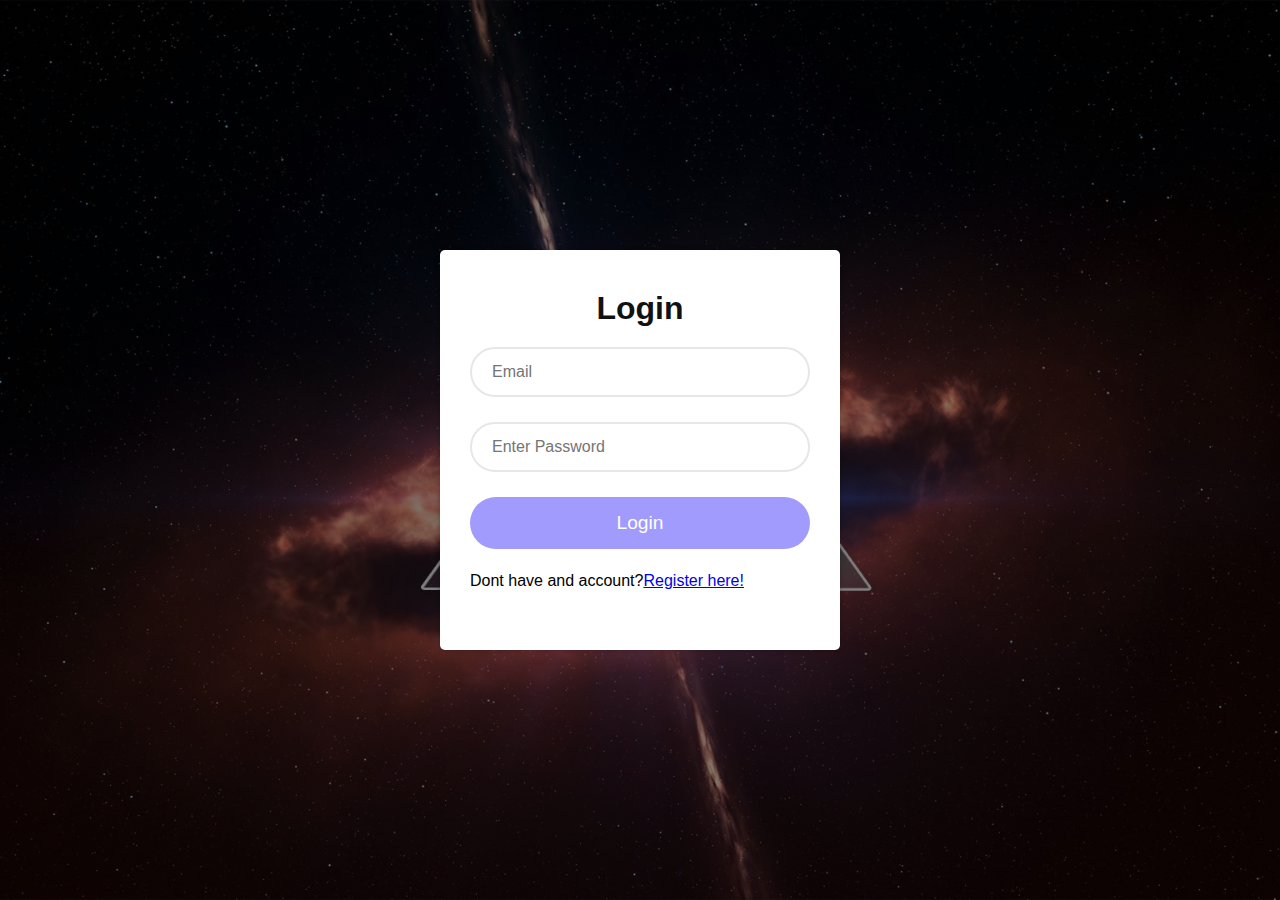
<file: Webtest/b.html>
<!DOCTYPE html>
<html lang="en">
<head>
    <meta charset="utf-8">
    <meta name="viewport" content="width=device-width, initial-scale=1.0">

    <link rel="stylesheet" href="https://stackpath.bootstrapcdn.com/font-awesome/4.7
.0/css/font-awesome.min.css">

    <link rel="stylesheet" type="text/css" href="bstyles.css">

    <title>Login Form</title>
</head>
<body>
    <div class="container">
       
        <form class="login-email">
            <p class="login-text" style="font-size: 2rem; font-weight:800;">Login </p>
            <div class="input-group">
                <input type="email" placeholder="Email" required>
            </div>
            <div class="input-group">
                <input type="password" placeholder="Enter Password" required>
            </div>
            <div class="input-group">
                <button class="btn">Login</button>
            </div>
            <p class="login-register-text">Dont have and account?<a href="register.php">Register here!</a></p>
        </form>
    </div>
</body>
</html>
</file>
<file: Webtest/bstyles.css>
*{
    margin: 0;
    padding: 0;
    box-sizing: border-box;
    font-family: 'Poppins', sans-serif;
}

body{
    width: 100%;
    min-height: 100vh;
    background-image:linear-gradient(rgba(0,0,0,.5),rgba(0,0,0,.5)), url(images/img1.jpg);
    background-position: center;
    background-size: cover;
    display: flex;
    justify-content: center;
    align-items: center;
}

.container{
    width: 400px;
    min-height: 400px;
    background: #fff;
    border-radius: 5px;
    box-shadow: 0 0 5px rgba(0,0,0,.3);
    padding: 40px 30px;
}

.container .login-text{
    color: #111;
    font-weight: 500;
    font-size: 1.1rem;
    text-align: center;
    margin-bottom: 20px;
    display: block;
    text-transform:capitalize ;
}

.container .login-social{
    display: grid;
    grid-template-columns: repeat(auto-fit,minmax(50%,1fr));
    margin-bottom: 30px;
}

.container .login-social a{
    padding: 12px;
   
    margin-right: 10px;
    margin-bottom: 10px;
    border-radius: 3px;
    box-shadow: 0 0 5px rgba(0,0,0,.5);
    text-decoration: none;
    font-size: 1rem;
    text-align: center;
    color: #fff;
    transition: .3s;
}

.container .login-social a i{
margin-right: 5px;
}

.container .login-social a.facebook{
    background:  #4267b2;
}

.container .login-social a.twitter{
    background: #1da1f2;
}

.container .login-social a.google-plus{
    background: #db4a39;
}

.container .login-social a.linkedin{
    background: #0e76a8;
}
.container .login-social a.facebook:hover{
    background:  #375694;
}

.container .login-social a.twitter:hover{
    background: #1886ca;
}

.container .login-social a.google-plus:hover{
    background: #c24032;
}

.container .login-social a.linkedin:hover{
    background: #0c6e9b;
}

.container .login-email .input-group{
    width: 100%;
    height: 50px;
    margin-bottom: 25px;
}

.container .login-email .input-group input{
    width: 100%;
    height: 100%;
    border: 2px solid #e7e7e7;
    padding: 15px 20px;
    font-size: 1rem;
    border-radius: 30px;
    background: transparent;
    outline:none ;
    transition: .3s;
}
.container .login-email .input-group input:focus, .container .login-email .input-group input:valid{
    border-color: #a29bfe;
}
.container .login-email .input-group .btn{
    display: block;
    width: 100%;
    padding: 15px 20px;
    text-align: center;
    border:none;
    background: #a29bfe;
    outline: none;
    border-radius: 30px;
    font-size: 1.2rem;
    color: #fff;
    cursor: pointer;
    transition: .3s;
}

.container .login-email .input-group .btn:hover{
    transform: translateY(-5px);
    background: #6c5ce7;
}

@media (max-width: 430px){
    .container{
        width: 300px;
    }
    .container .login-social{
        display: block;
    }
    .container .login-social a{
        display: block;

    }
}
</file>
